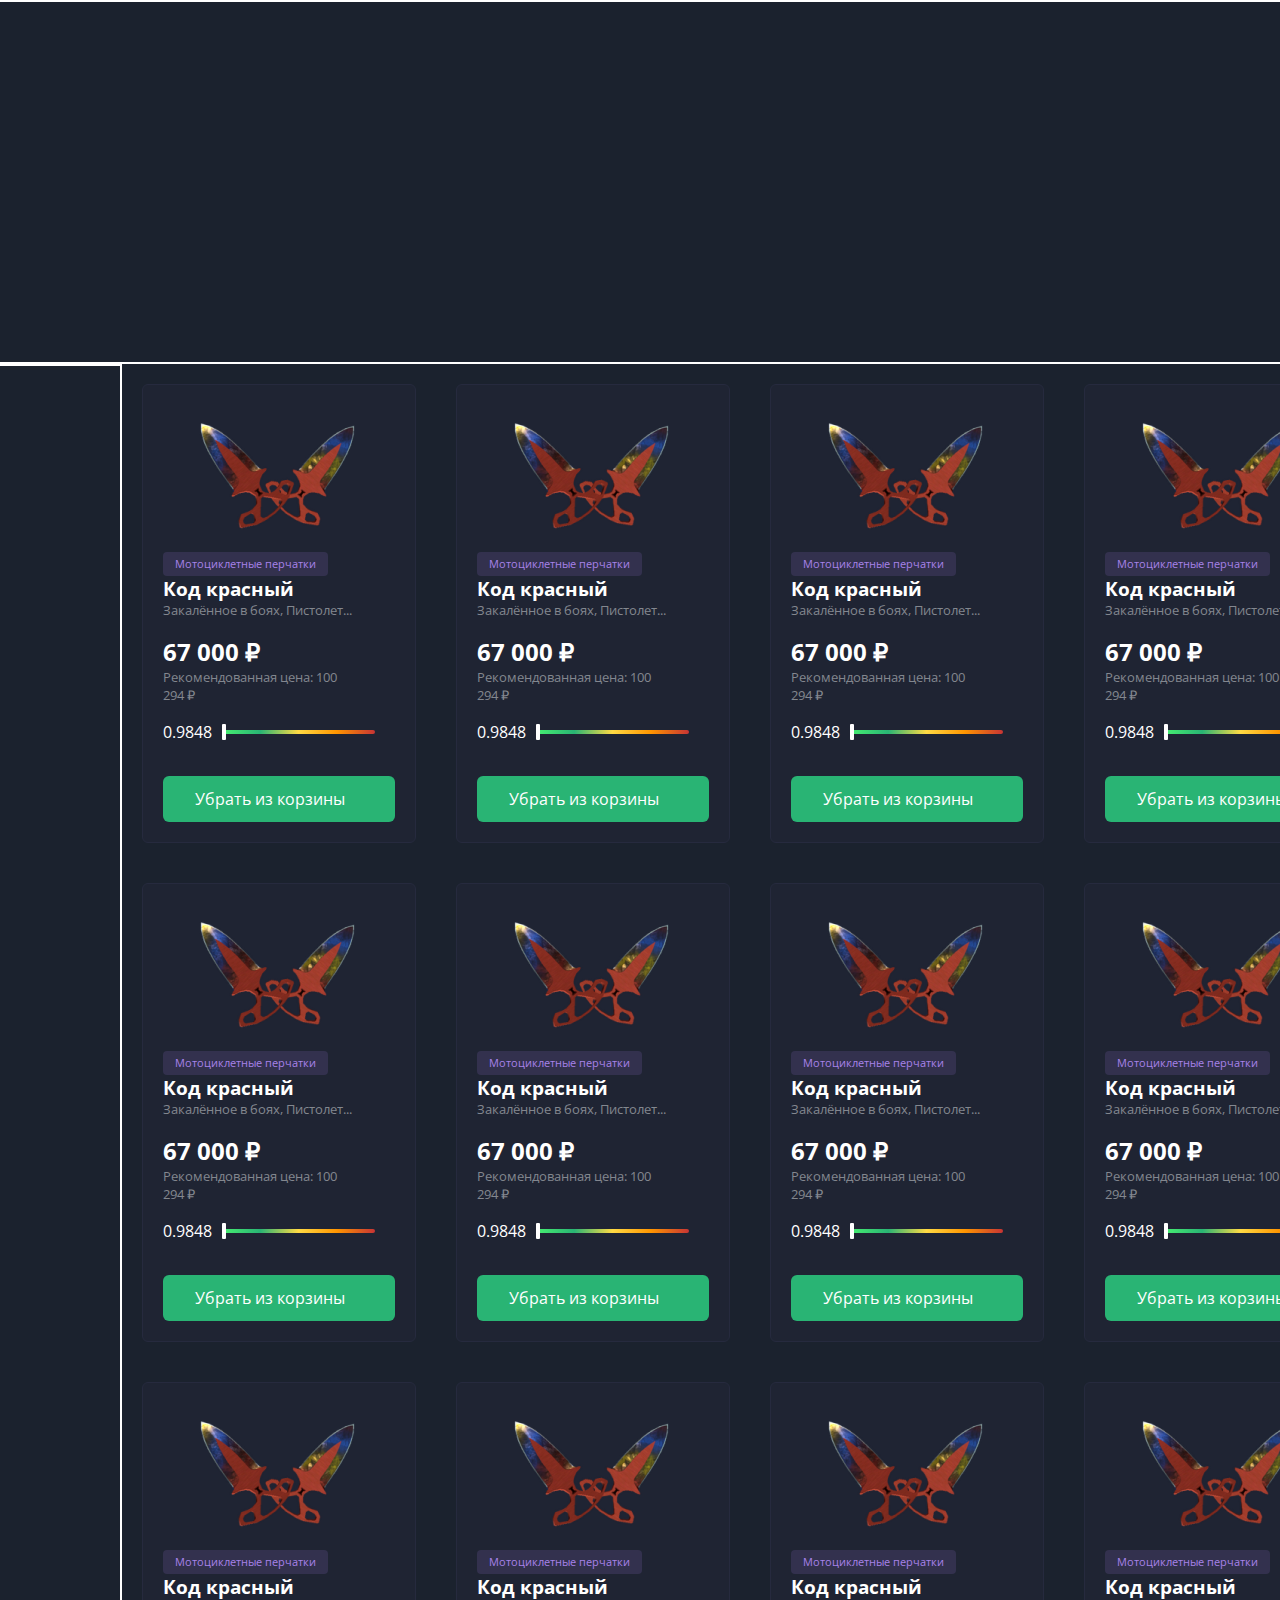
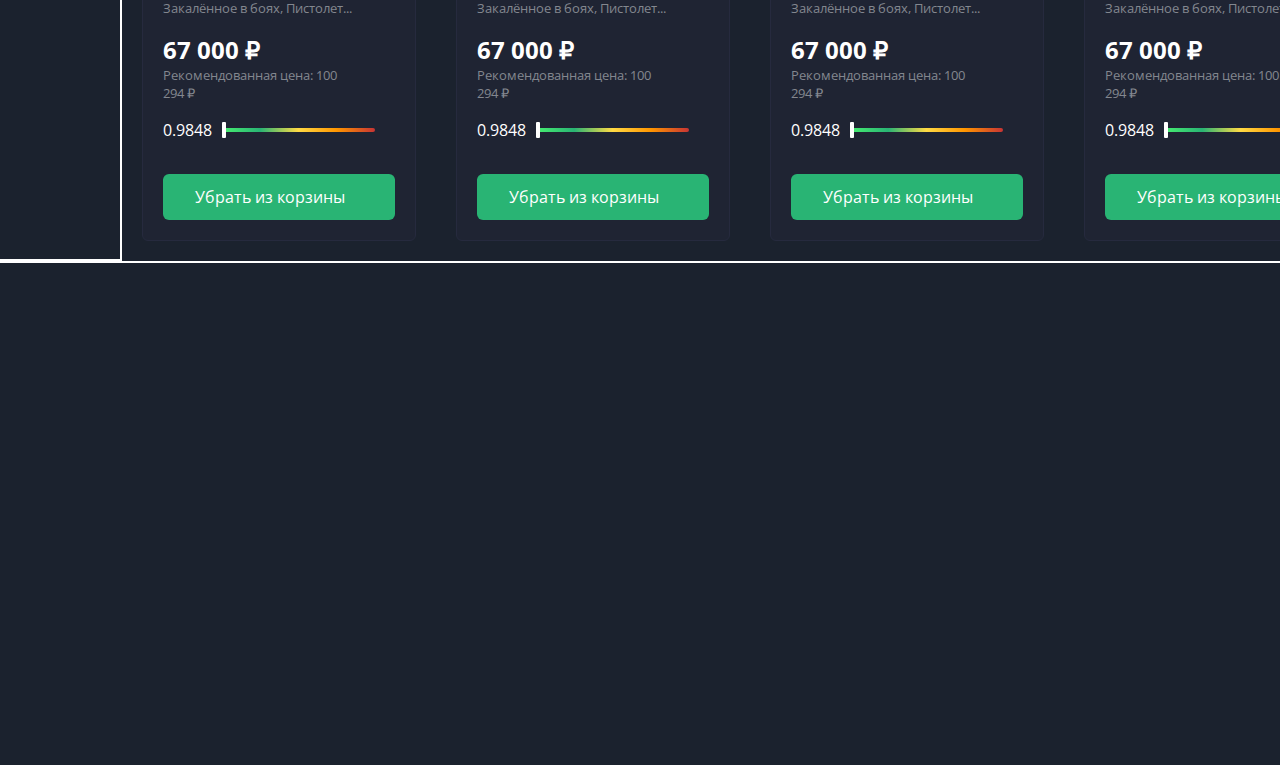
<file: lesson-11/index.html>
<!DOCTYPE html>
<html lang="ru">
  <head>
    <title>CSS Grid Layout Example</title>
    <link rel="stylesheet" type="text/css" href="css/style.css">
    <link rel="stylesheet" type="text/css" href="css/slider.css">
    <link rel="preconnect" href="https://fonts.googleapis.com">
    <link rel="preconnect" href="https://fonts.gstatic.com" crossorigin>
    <link href="https://fonts.googleapis.com/css2?family=Open+Sans:wght@400;600&display=swap" rel="stylesheet">
  </head>
  <body>
    <div class="container">
      <header class="header">Header</header>
      <aside class="sidebar">Sidebar</aside>
      <main class="main">
        <article class="card_wrapper">
          <img class="img" src="img/img.png" alt="img">
          <div class="card_frame1">
            <ul>
              <li class="card_category">
                <a class="card_category_btn" href="#">Мотоциклетные перчатки</a>
              </li>
            </ul>
            <h3 class="card_name">
              <a href="#">Код красный</a>
            </h3>
            <p class="card_description">Закалённое в боях,
              Пистолет...
            </p>
          </div>
          <div class="card_frame2">
            <h3 class="card_price">67 000 ₽</h3>
            <p class="card_recomend">Рекомендованная цена:
              100 294 ₽
            </p>
          </div>
          <div class="card_frame3">
            <span>0.9848</span>
            <div class="slider"><input type="range" min="0" max="100" step="1" value="0">
            </div>
          </div>
          <a class="button" href="#">Убрать из корзины</a>
        </article>
        <article class="card_wrapper">
          <img class="img" src="img/img.png" alt="img">
          <div class="card_frame1">
            <ul>
              <li class="card_category">
                <a class="card_category_btn" href="#">Мотоциклетные перчатки</a>
              </li>
            </ul>
            <h3 class="card_name">
              <a href="#">Код красный</a>
            </h3>
            <p class="card_description">Закалённое в боях,
              Пистолет...
            </p>
          </div>
          <div class="card_frame2">
            <h3 class="card_price">67 000 ₽</h3>
            <p class="card_recomend">Рекомендованная цена:
              100 294 ₽
            </p>
          </div>
          <div class="card_frame3">
            <span>0.9848</span>
            <div class="slider"><input type="range" min="0" max="100" step="1" value="0">
            </div>
          </div>
          <a class="button" href="#">Убрать из корзины</a>
        </article>
        <article class="card_wrapper">
          <img class="img" src="img/img.png" alt="img">
          <div class="card_frame1">
            <ul>
              <li class="card_category">
                <a class="card_category_btn" href="#">Мотоциклетные перчатки</a>
              </li>
            </ul>
            <h3 class="card_name">
              <a href="#">Код красный</a>
            </h3>
            <p class="card_description">Закалённое в боях,
              Пистолет...
            </p>
          </div>
          <div class="card_frame2">
            <h3 class="card_price">67 000 ₽</h3>
            <p class="card_recomend">Рекомендованная цена:
              100 294 ₽
            </p>
          </div>
          <div class="card_frame3">
            <span>0.9848</span>
            <div class="slider"><input type="range" min="0" max="100" step="1" value="0">
            </div>
          </div>
          <a class="button" href="#">Убрать из корзины</a>
        </article>
        <article class="card_wrapper">
          <img class="img" src="img/img.png" alt="img">
          <div class="card_frame1">
            <ul>
              <li class="card_category">
                <a class="card_category_btn" href="#">Мотоциклетные перчатки</a>
              </li>
            </ul>
            <h3 class="card_name">
              <a href="#">Код красный</a>
            </h3>
            <p class="card_description">Закалённое в боях,
              Пистолет...
            </p>
          </div>
          <div class="card_frame2">
            <h3 class="card_price">67 000 ₽</h3>
            <p class="card_recomend">Рекомендованная цена:
              100 294 ₽
            </p>
          </div>
          <div class="card_frame3">
            <span>0.9848</span>
            <div class="slider"><input type="range" min="0" max="100" step="1" value="0">
            </div>
          </div>
          <a class="button" href="#">Убрать из корзины</a>
        </article>
        <article class="card_wrapper">
          <img class="img" src="img/img.png" alt="img">
          <div class="card_frame1">
            <ul>
              <li class="card_category">
                <a class="card_category_btn" href="#">Мотоциклетные перчатки</a>
              </li>
            </ul>
            <h3 class="card_name">
              <a href="#">Код красный</a>
            </h3>
            <p class="card_description">Закалённое в боях,
              Пистолет...
            </p>
          </div>
          <div class="card_frame2">
            <h3 class="card_price">67 000 ₽</h3>
            <p class="card_recomend">Рекомендованная цена:
              100 294 ₽
            </p>
          </div>
          <div class="card_frame3">
            <span>0.9848</span>
            <div class="slider"><input type="range" min="0" max="100" step="1" value="0">
            </div>
          </div>
          <a class="button" href="#">Убрать из корзины</a>
        </article>
        <article class="card_wrapper">
          <img class="img" src="img/img.png" alt="img">
          <div class="card_frame1">
            <ul>
              <li class="card_category">
                <a class="card_category_btn" href="#">Мотоциклетные перчатки</a>
              </li>
            </ul>
            <h3 class="card_name">
              <a href="#">Код красный</a>
            </h3>
            <p class="card_description">Закалённое в боях,
              Пистолет...
            </p>
          </div>
          <div class="card_frame2">
            <h3 class="card_price">67 000 ₽</h3>
            <p class="card_recomend">Рекомендованная цена:
              100 294 ₽
            </p>
          </div>
          <div class="card_frame3">
            <span>0.9848</span>
            <div class="slider"><input type="range" min="0" max="100" step="1" value="0">
            </div>
          </div>
          <a class="button" href="#">Убрать из корзины</a>
        </article>
        <article class="card_wrapper">
          <img class="img" src="img/img.png" alt="img">
          <div class="card_frame1">
            <ul>
              <li class="card_category">
                <a class="card_category_btn" href="#">Мотоциклетные перчатки</a>
              </li>
            </ul>
            <h3 class="card_name">
              <a href="#">Код красный</a>
            </h3>
            <p class="card_description">Закалённое в боях,
              Пистолет...
            </p>
          </div>
          <div class="card_frame2">
            <h3 class="card_price">67 000 ₽</h3>
            <p class="card_recomend">Рекомендованная цена:
              100 294 ₽
            </p>
          </div>
          <div class="card_frame3">
            <span>0.9848</span>
            <div class="slider"><input type="range" min="0" max="100" step="1" value="0">
            </div>
          </div>
          <a class="button" href="#">Убрать из корзины</a>
        </article>
        <article class="card_wrapper">
          <img class="img" src="img/img.png" alt="img">
          <div class="card_frame1">
            <ul>
              <li class="card_category">
                <a class="card_category_btn" href="#">Мотоциклетные перчатки</a>
              </li>
            </ul>
            <h3 class="card_name">
              <a href="#">Код красный</a>
            </h3>
            <p class="card_description">Закалённое в боях,
              Пистолет...
            </p>
          </div>
          <div class="card_frame2">
            <h3 class="card_price">67 000 ₽</h3>
            <p class="card_recomend">Рекомендованная цена:
              100 294 ₽
            </p>
          </div>
          <div class="card_frame3">
            <span>0.9848</span>
            <div class="slider"><input type="range" min="0" max="100" step="1" value="0">
            </div>
          </div>
          <a class="button" href="#">Убрать из корзины</a>
        </article>
        <article class="card_wrapper">
          <img class="img" src="img/img.png" alt="img">
          <div class="card_frame1">
            <ul>
              <li class="card_category">
                <a class="card_category_btn" href="#">Мотоциклетные перчатки</a>
              </li>
            </ul>
            <h3 class="card_name">
              <a href="#">Код красный</a>
            </h3>
            <p class="card_description">Закалённое в боях,
              Пистолет...
            </p>
          </div>
          <div class="card_frame2">
            <h3 class="card_price">67 000 ₽</h3>
            <p class="card_recomend">Рекомендованная цена:
              100 294 ₽
            </p>
          </div>
          <div class="card_frame3">
            <span>0.9848</span>
            <div class="slider"><input type="range" min="0" max="100" step="1" value="0">
            </div>
          </div>
          <a class="button" href="#">Убрать из корзины</a>
        </article>
        <article class="card_wrapper">
          <img class="img" src="img/img.png" alt="img">
          <div class="card_frame1">
            <ul>
              <li class="card_category">
                <a class="card_category_btn" href="#">Мотоциклетные перчатки</a>
              </li>
            </ul>
            <h3 class="card_name">
              <a href="#">Код красный</a>
            </h3>
            <p class="card_description">Закалённое в боях,
              Пистолет...
            </p>
          </div>
          <div class="card_frame2">
            <h3 class="card_price">67 000 ₽</h3>
            <p class="card_recomend">Рекомендованная цена:
              100 294 ₽
            </p>
          </div>
          <div class="card_frame3">
            <span>0.9848</span>
            <div class="slider"><input type="range" min="0" max="100" step="1" value="0">
            </div>
          </div>
          <a class="button" href="#">Убрать из корзины</a>
        </article>
        <article class="card_wrapper">
          <img class="img" src="img/img.png" alt="img">
          <div class="card_frame1">
            <ul>
              <li class="card_category">
                <a class="card_category_btn" href="#">Мотоциклетные перчатки</a>
              </li>
            </ul>
            <h3 class="card_name">
              <a href="#">Код красный</a>
            </h3>
            <p class="card_description">Закалённое в боях,
              Пистолет...
            </p>
          </div>
          <div class="card_frame2">
            <h3 class="card_price">67 000 ₽</h3>
            <p class="card_recomend">Рекомендованная цена:
              100 294 ₽
            </p>
          </div>
          <div class="card_frame3">
            <span>0.9848</span>
            <div class="slider"><input type="range" min="0" max="100" step="1" value="0">
            </div>
          </div>
          <a class="button" href="#">Убрать из корзины</a>
        </article>
        <article class="card_wrapper">
          <img class="img" src="img/img.png" alt="img">
          <div class="card_frame1">
            <ul>
              <li class="card_category">
                <a class="card_category_btn" href="#">Мотоциклетные перчатки</a>
              </li>
            </ul>
            <h3 class="card_name">
              <a href="#">Код красный</a>
            </h3>
            <p class="card_description">Закалённое в боях,
              Пистолет...
            </p>
          </div>
          <div class="card_frame2">
            <h3 class="card_price">67 000 ₽</h3>
            <p class="card_recomend">Рекомендованная цена:
              100 294 ₽
            </p>
          </div>
          <div class="card_frame3">
            <span>0.9848</span>
            <div class="slider"><input type="range" min="0" max="100" step="1" value="0">
            </div>
          </div>
          <a class="button" href="#">Убрать из корзины</a>
        </article>
      </main>
      <footer class="footer">Footer</footer>
    </div>
  </body>
</html>
</file>
<file: lesson-11/css/style.css>
@import url('https://fonts.googleapis.com/css2?family=Open+Sans:wght@400;600&display=swap');

* {
  margin: 0;
  padding: 0;
  text-decoration: none;
  color: white;
  list-style: none;
}

body {
  background-color: #1B222E;
  font-family: 'Open Sans', sans-serif;
  font-display: swap;
}

.container {
  max-width: 1440px;
  margin: 0 auto;
  display: grid;
  grid-template-columns: 220px 1fr;
  min-height: 100vh;
  justify-content: center;
  align-content: center;
}

.header {
  height: 360px;
  grid-column: 1 / span 2;
  border: 2px solid #fff;
}

.main {
  position: relative;
  display: grid;
  grid-template-columns: repeat(4, 1fr);
  grid-template-rows: auto;
}

.sidebar {
  grid-column: 1 / 1;
  border: 2px solid #fff;
}

.card_wrapper {
  position: relative;
  display: flex;
  flex-direction: column;
  grid-column: span 1;
  grid-row: span 1;
  z-index: 5;
  width: 232px;
  height: 417px;
  justify-content: end;
  margin: 20px;
  padding: 20px;
  background: rgba(167, 130, 233, 0.03);
  border: 1px solid #262A3E;
  border-radius: 6px;
}

.img {
  position: absolute;
  z-index: 4;
  object-fit: cover;
  top: 0;
}

.footer {
  height: 442px;
  grid-column: 1 / -1;
  border: 2px solid #fff;
  padding: 30px;
}

.card_frame2 {
  padding-top: 16px;
}

.card_category {
  font-weight: 400;
  font-size: 11px;
  width: 157px;
  line-height: 16px;
  text-align: center;
  color: #A782E9;
  background: rgba(167, 130, 233, 0.15);
  border-radius: 4px;
  padding: 4px 4px;
  margin-top: -20px;
}

.card_description {
  color: #83878F;
  font-size: 13px;
}

.card_price {
  font-size: 24px;
}

.card_recomend {
  color: #83878F;
  width: 80%;
  font-size: 13px;
}

.card_frame3 {
  display: flex;
  padding-top: 16px;
  align-items: center;
  justify-content: flex-start;
  line-height: 17px;
  padding-bottom: 32px;
}

.slider {
  padding-left: 10px;
  padding-bottom: 7px;
}

.button {
  padding: 12px 32px;
  background: #29B474;
  border-radius: 6px;
  transition: .4s;
}

.button:hover {
  transform: scale(1.1);
}

.card_category_btn {
  padding: 4px 8px;
  color: #A782E9;
}

.card_category_btn:hover {
  color: white;
}

.card_name a:hover {
  color: #A782E9;
}
</file>
<file: lesson-11/css/slider.css>
input[type="range"] {
  -webkit-appearance: none;
  width: 153px;
  height: 4px;
  background: linear-gradient(to right, #47EF71, #29B474, #FFDA44, #FF9500, #C73434);
  outline: none;
  border-radius: 5px;
  -webkit-transition: .2s;
  transition: opacity .2s;
}

input[type="range"]::-webkit-slider-thumb {
  -webkit-appearance: none;
  appearance: none;
  width: 4px;
  height: 16px;
  background: #fff;
  cursor: pointer;
  border-radius: 1px;
  transition: .4s;
}

input[type="range"]::-webkit-slider-thumb:hover {
  transform: scale(2.1);
}
</file>
